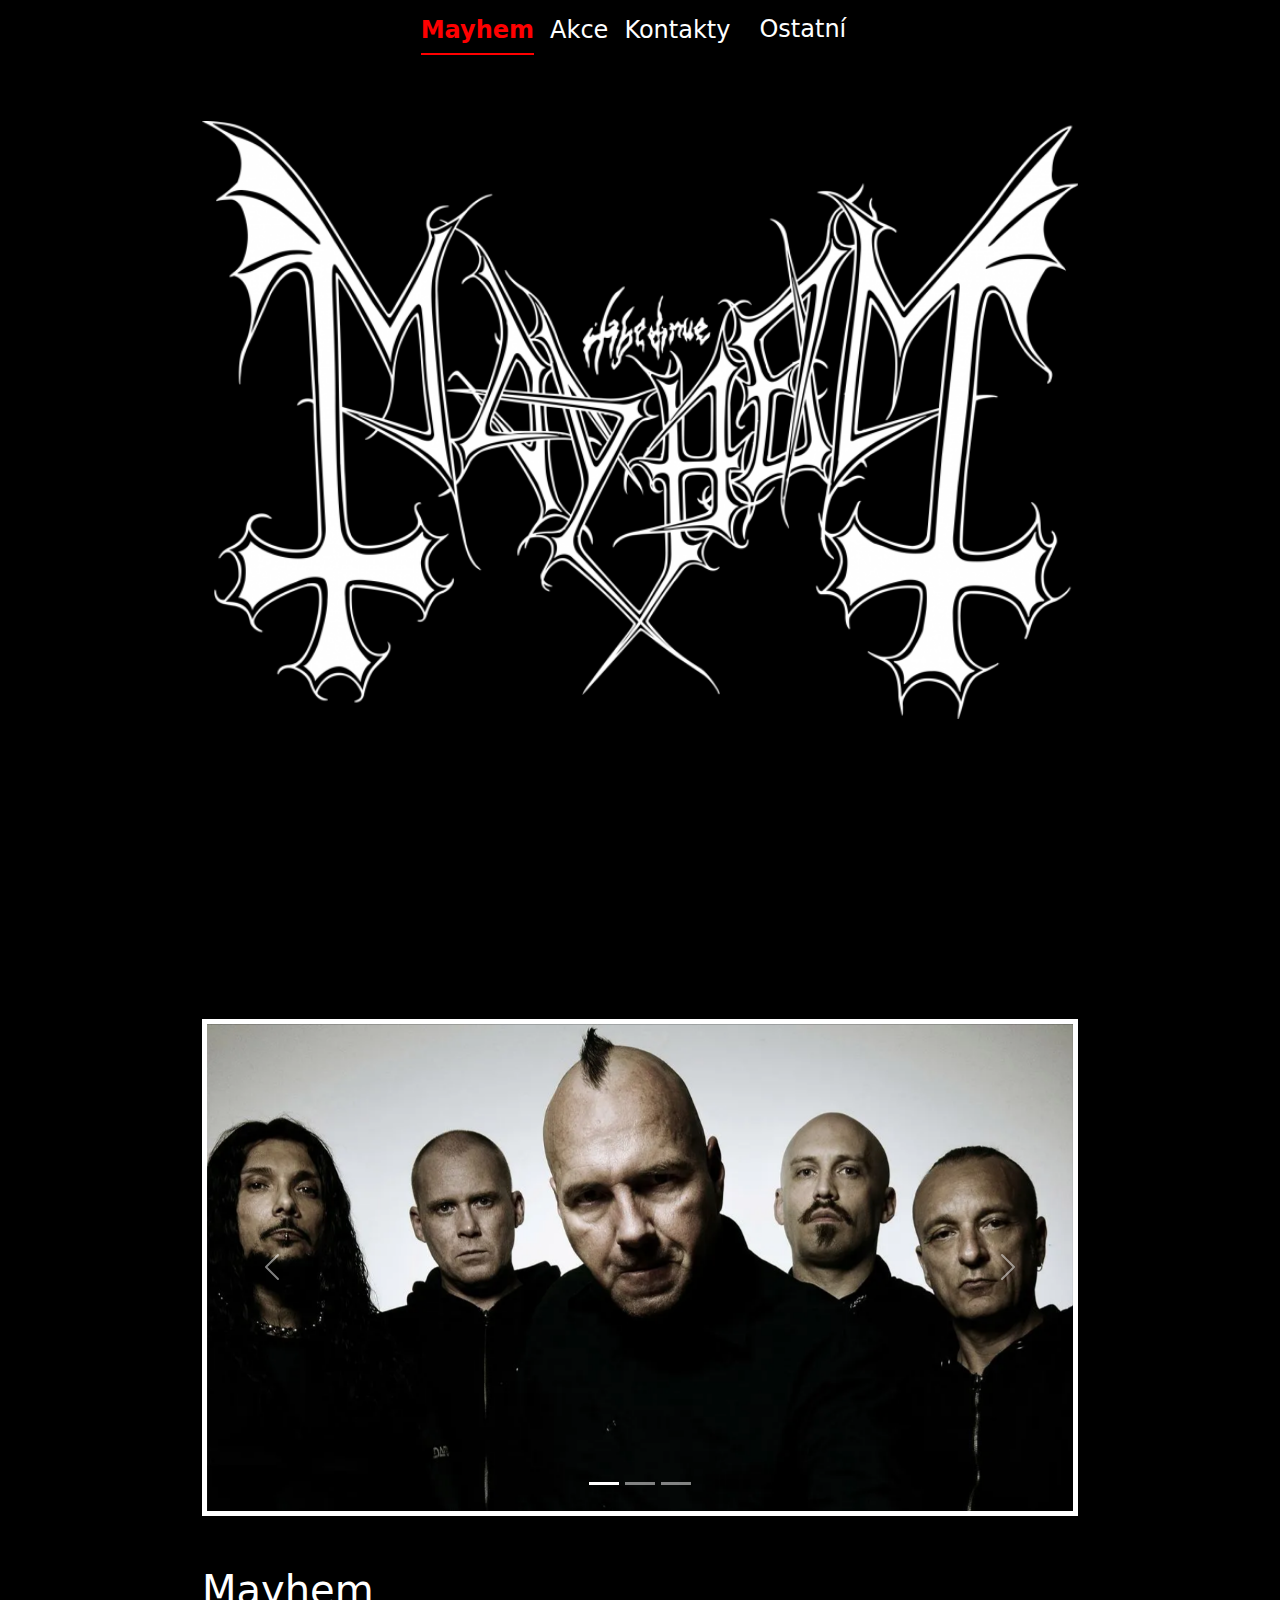
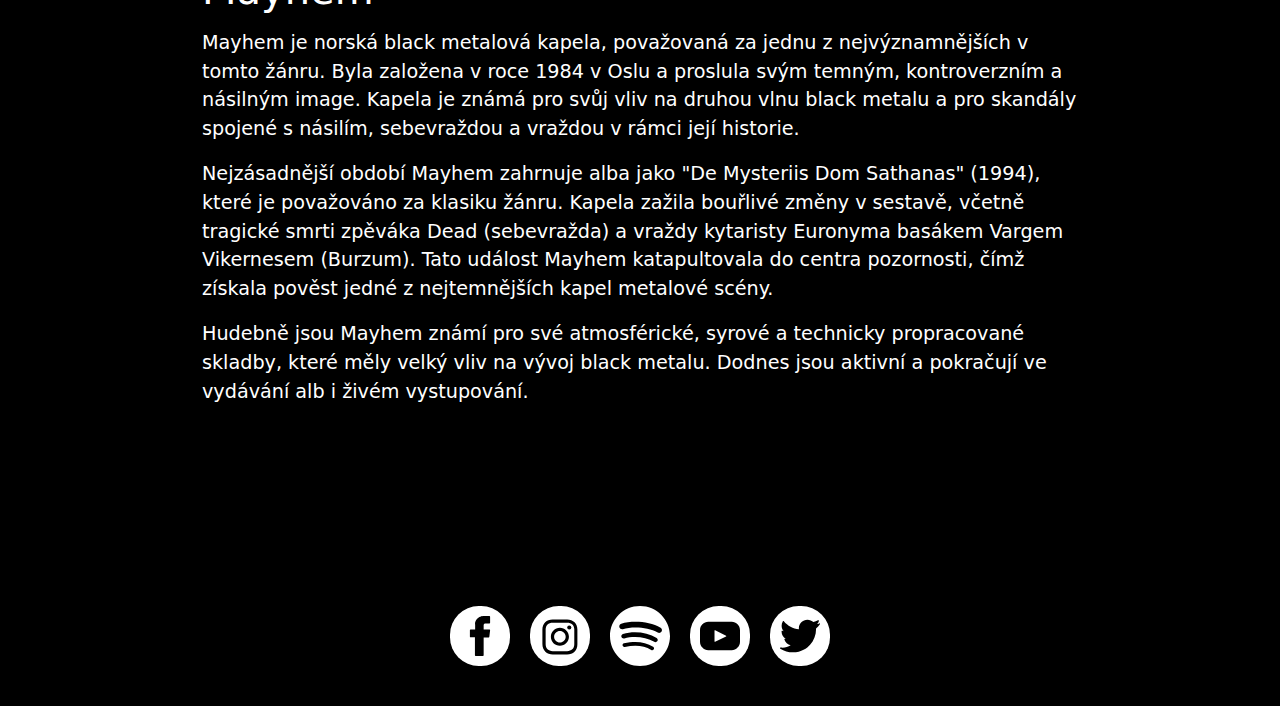
<file: index.html>
<!doctype html>
<html lang="cs">
  <head>
    <meta charset="utf-8">
    <meta name="viewport" content="width=device-width, initial-scale=1">
    <link href="https://cdn.jsdelivr.net/npm/bootstrap@5.3.3/dist/css/bootstrap.min.css" rel="stylesheet" integrity="sha384-QWTKZyjpPEjISv5WaRU9OFeRpok6YctnYmDr5pNlyT2bRjXh0JMhjY6hW+ALEwIH" crossorigin="anonymous">
    <link rel="stylesheet" type="text/css" href="styly.css">
  </head>
  <body class="bg-black">
    <script src="https://cdn.jsdelivr.net/npm/bootstrap@5.3.3/dist/js/bootstrap.bundle.min.js" integrity="sha384-YvpcrYf0tY3lHB60NNkmXc5s9fDVZLESaAA55NDzOxhy9GkcIdslK1eN7N6jIeHz" crossorigin="anonymous"></script>
  <nav class="navbar navbar-expand-lg sticky-top">
  <div class="container">
      <button class="navbar-toggler" type="button" data-bs-toggle="collapse" data-bs-target="#navbarNav" aria-controls="navbarNav" aria-expanded="false" aria-label="Toggle navigation">
        <span class="navbar-toggler-icon"></span>
      </button>
    <div class="collapse navbar-collapse justify-content-center" id="navbarNav">
    <ul class="nav nav-underline bg-black">
        <li class="nav-item">
          <h4><a class="nav-link active text-cs" aria-current="page" href="">Mayhem</a></h4>
        </li>
        <li class="nav-item">
          <h4><a class="nav-link text-cs" href="html/akce.html">Akce</a></h4>
        </li>
        <li class="nav-item">
          <h4><a class="nav-link text-cs" href="html/kontakty.html">Kontakty</a></h4>
        </li>
        <div class="dropdown">
          <a class="btn dropdown-toggle text-cs" href="#" role="button" data-bs-toggle="dropdown" aria-expanded="false">
            <h4 class="drop">Ostatní</h4>
          </a>
          <ul class="dropdown-menu">
            <li><a class="dropdown-item" href="html/diskografie.html">Diskografie</a></li>
            <li><a class="dropdown-item" href="html/biografie.html">Biografie</a></li>
            <li><a class="dropdown-item" href="html/galerie.html">Galerie</a></li>
          </ul>
        </div>
      </ul>
    </div>
  </div>
  </nav>
    <div class="d-flex justify-content-center">
      <img class="mayhem-img container" src="img/logo-mayhem.png" alt="">
    </div>
    <div class="members container">
      <div id="carouselExampleIndicators" class="carousel slide">
        <div class="carousel-indicators">
          <button type="button" data-bs-target="#carouselExampleIndicators" data-bs-slide-to="0" class="active" aria-current="true" aria-label="Slide 1"></button>
          <button type="button" data-bs-target="#carouselExampleIndicators" data-bs-slide-to="1" aria-label="Slide 2"></button>
          <button type="button" data-bs-target="#carouselExampleIndicators" data-bs-slide-to="2" aria-label="Slide 3"></button>
        </div>
        <div class="carousel-inner">
          <div class="carousel-item active">
            <img src="img/members1.webp" class="d-block w-100" alt="">
          </div>
          <div class="carousel-item">
            <img src="img/members2.png" class="d-block w-100" alt="">
          </div>
          <div class="carousel-item">
            <img src="img/members3.jpg" class="d-block w-100" alt="">
          </div>
        </div>
        <button class="carousel-control-prev" type="button" data-bs-target="#carouselExampleIndicators" data-bs-slide="prev">
          <span class="carousel-control-prev-icon" aria-hidden="true"></span>
          <span class="visually-hidden">Previous</span>
        </button>
        <button class="carousel-control-next" type="button" data-bs-target="#carouselExampleIndicators" data-bs-slide="next">
          <span class="carousel-control-next-icon" aria-hidden="true"></span>
          <span class="visually-hidden">Next</span>
        </button>
      </div>
      <div class="info">
        <h1>Mayhem</h1>
        <p>Mayhem je norská black metalová kapela, považovaná za jednu z nejvýznamnějších v tomto žánru. Byla založena v roce 1984 v Oslu a proslula svým temným, kontroverzním a násilným image. Kapela je známá pro svůj vliv na druhou vlnu black metalu a pro skandály spojené s násilím, sebevraždou a vraždou v rámci její historie.</p>
        <p>Nejzásadnější období Mayhem zahrnuje alba jako "De Mysteriis Dom Sathanas" (1994), které je považováno za klasiku žánru. Kapela zažila bouřlivé změny v sestavě, včetně tragické smrti zpěváka Dead (sebevražda) a vraždy kytaristy Euronyma basákem Vargem Vikernesem (Burzum). Tato událost Mayhem katapultovala do centra pozornosti, čímž získala pověst jedné z nejtemnějších kapel metalové scény.</p>
        <p>Hudebně jsou Mayhem známí pro své atmosférické, syrové a technicky propracované skladby, které měly velký vliv na vývoj black metalu. Dodnes jsou aktivní a pokračují ve vydávání alb i živém vystupování.</p>
      </div>
    </div>
    <footer class="w-100">
      <div class="d-flex justify-content-center">
        <button class="facebook" onclick="window.open('https://www.facebook.com/mayhemofficial','_blank')">
          <img src="img/facebook.svg" alt="">
        </button>
        <button class="instagram" onclick="window.open('https://www.instagram.com/thetruemayhem/','_blank')">
          <img src="img/instagram.svg" alt="">
        </button>
        <a href="https://open.spotify.com/artist/0dR10i73opHXuRuLbgxltM?si=CTbqN5X3T0yCFAO8qM2T3w&nd=1&dlsi=c84766bbb928489f" target="_blank">
          <img class="spotify" src="img/spotify.svg" alt="">
        </a>
        <button class="youtube" onclick="window.open('https://www.youtube.com/user/MayhemOfficialVideo','_blank')">
          <img src="img/youtube.svg" alt="">
        </button>
        <button class="twitter" onclick="window.open('https://x.com/mayhemnorway?lang=en','_blank')">
          <img src="img/twitter.svg" alt="">
        </button>
      </div>
    </footer>
  </body>
</html>
</file>
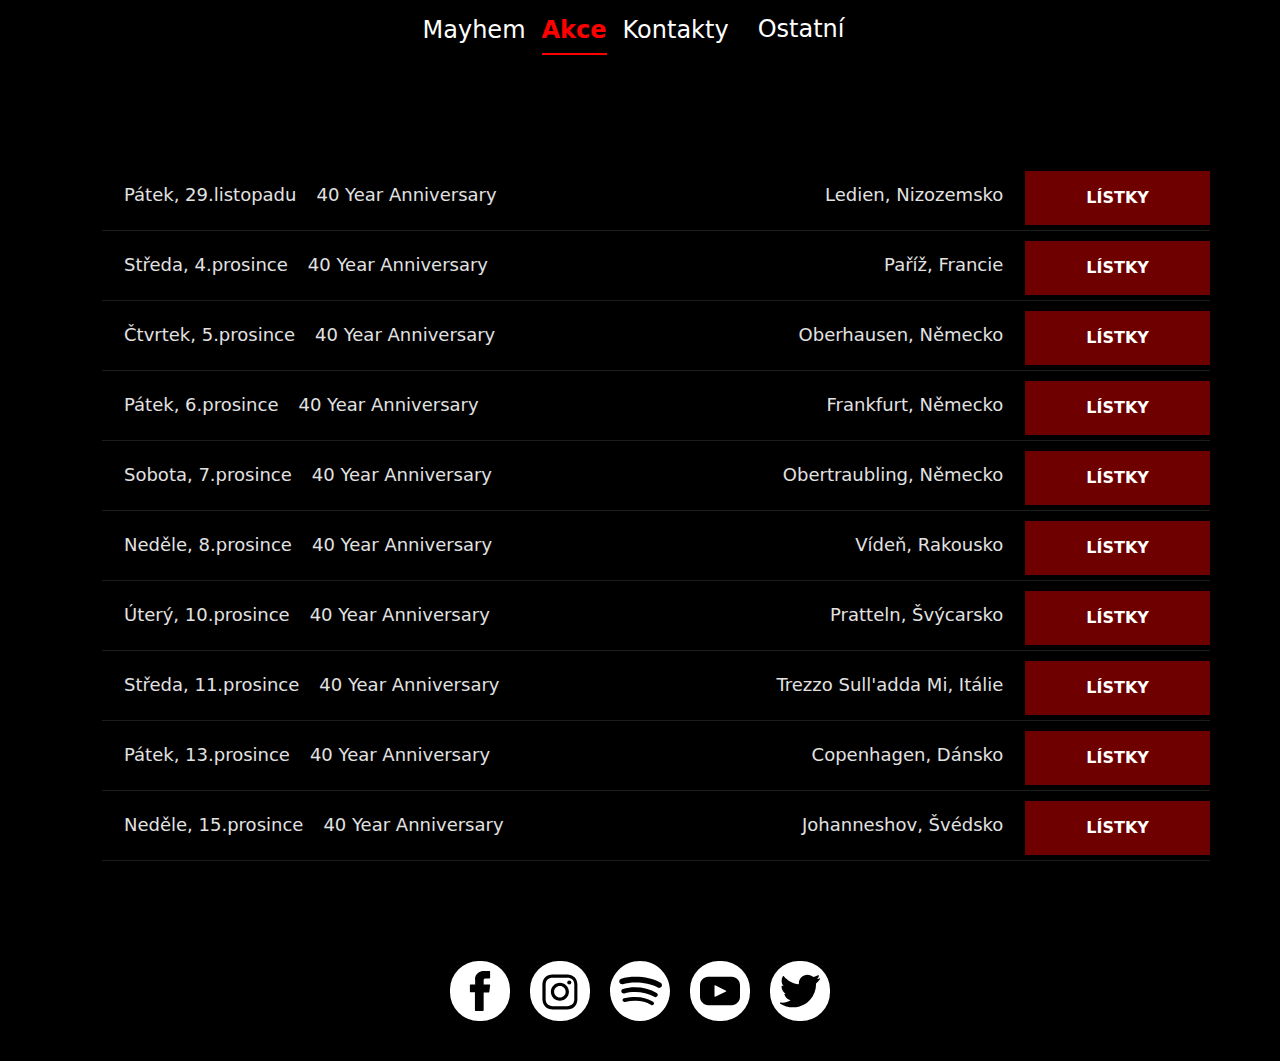
<file: html/akce.html>
<!doctype html>
<html lang="cs">
  <head>
    <meta charset="utf-8">
    <meta name="viewport" content="width=device-width, initial-scale=1">
    <link href="https://cdn.jsdelivr.net/npm/bootstrap@5.3.3/dist/css/bootstrap.min.css" rel="stylesheet" integrity="sha384-QWTKZyjpPEjISv5WaRU9OFeRpok6YctnYmDr5pNlyT2bRjXh0JMhjY6hW+ALEwIH" crossorigin="anonymous">
    <link rel="stylesheet" type="text/css" href="../styly.css">
  </head>
  <body class="bg-black">
    <script src="https://cdn.jsdelivr.net/npm/bootstrap@5.3.3/dist/js/bootstrap.bundle.min.js" integrity="sha384-YvpcrYf0tY3lHB60NNkmXc5s9fDVZLESaAA55NDzOxhy9GkcIdslK1eN7N6jIeHz" crossorigin="anonymous"></script>
    <nav class="navbar navbar-expand-lg sticky-top">
      <div class="container">
          <button class="navbar-toggler" type="button" data-bs-toggle="collapse" data-bs-target="#navbarNav" aria-controls="navbarNav" aria-expanded="false" aria-label="Toggle navigation">
            <span class="navbar-toggler-icon"></span>
          </button>
        <div class="collapse navbar-collapse justify-content-center" id="navbarNav">
        <ul class="nav nav-underline bg-black">
            <li class="nav-item">
              <h4><a class="nav-link text-cs"href="../index.html">Mayhem</a></h4>
            </li>
            <li class="nav-item">
              <h4><a class="nav-link active text-cs" href="">Akce</a></h4>
            </li>
            <li class="nav-item">
              <h4><a class="nav-link text-cs" href="kontakty.html">Kontakty</a></h4>
            </li>
            <div class="dropdown">
              <a class="btn dropdown-toggle text-cs" href="#" role="button" data-bs-toggle="dropdown" aria-expanded="false">
                <h4 class="drop">Ostatní</h4>
              </a>
              <ul class="dropdown-menu">
                <li><a class="dropdown-item" href="diskografie.html">Diskografie</a></li>
                <li><a class="dropdown-item" href="biografie.html">Biografie</a></li>
                <li><a class="dropdown-item" href="galerie.html">Galerie</a></li>
              </ul>
            </div>
          </ul>
        </div>
      </div>
    </nav>
    <div class="container odkazy">
      <div>
      <ul>
        <li class="row"><a class="col-10 d-flex" href="https://www.bandsintown.com/t/106028043?affil_code=js_www.thetruemayhem.com&app_id=js_www.thetruemayhem.com&came_from=242&utm_campaign=ticket&utm_medium=web&utm_source=widget">
          <div><p>Pátek, 29.listopadu</p><p>40 Year Anniversary</p></div>
          <div><p>Ledien, Nizozemsko</p></div>
        </a><button onclick="window.location.href = 'https://www.bandsintown.com/t/106028043?affil_code=js_www.thetruemayhem.com&app_id=js_www.thetruemayhem.com&came_from=242&utm_campaign=ticket&utm_medium=web&utm_source=widget';" class="col-2">LÍSTKY</button></li>
        <li class="row"><a class="col-10 d-flex" href="https://www.bandsintown.com/t/106007712?affil_code=js_www.thetruemayhem.com&app_id=js_www.thetruemayhem.com&came_from=242&utm_campaign=ticket&utm_medium=web&utm_source=widget">
          <div><p>Středa, 4.prosince</p><p>40 Year Anniversary</p></div>
          <div><p>Paříž, Francie</p></div>
        </a><button class="col-2">LÍSTKY</button></li>
        <li class="row"><a class="col-10 d-flex" href="https://www.bandsintown.com/t/105946144?affil_code=js_www.thetruemayhem.com&app_id=js_www.thetruemayhem.com&came_from=242&utm_campaign=ticket&utm_medium=web&utm_source=widget">
          <div><p>Čtvrtek, 5.prosince</p><p>40 Year Anniversary</p></div>
          <div><p>Oberhausen, Německo</p></div>
        </a><button class="col-2">LÍSTKY</button></li>
        <li class="row"><a class="col-10 d-flex" href="https://www.bandsintown.com/t/105946145?affil_code=js_www.thetruemayhem.com&app_id=js_www.thetruemayhem.com&came_from=242&utm_campaign=ticket&utm_medium=web&utm_source=widget">
          <div><p>Pátek, 6.prosince</p><p>40 Year Anniversary</p></div>
          <div><p>Frankfurt, Německo</p></div>
        </a><button class="col-2">LÍSTKY</button></li>  
        <li class="row"><a class="col-10 d-flex" href="https://www.bandsintown.com/t/105946148?affil_code=js_www.thetruemayhem.com&app_id=js_www.thetruemayhem.com&came_from=242&utm_campaign=ticket&utm_medium=web&utm_source=widget">
          <div><p>Sobota, 7.prosince</p><p>40 Year Anniversary</p></div>
          <div><p>Obertraubling, Německo</p></div>
        </a><button class="col-2">LÍSTKY</button></li>
        <li class="row"><a class="col-10 d-flex" href="https://www.bandsintown.com/t/105984404?affil_code=js_www.thetruemayhem.com&app_id=js_www.thetruemayhem.com&came_from=242&utm_campaign=ticket&utm_medium=web&utm_source=widget">
          <div><p>Neděle, 8.prosince</p><p>40 Year Anniversary</p></div>
          <div><p>Vídeň, Rakousko</p></div>
        </a><button class="col-2">LÍSTKY</button></li>
        <li class="row"><a class="col-10 d-flex" href="https://www.bandsintown.com/t/105984499?affil_code=js_www.thetruemayhem.com&app_id=js_www.thetruemayhem.com&came_from=242&utm_campaign=ticket&utm_medium=web&utm_source=widget">
          <div><p>Úterý, 10.prosince</p><p>40 Year Anniversary</p></div>
          <div><p>Pratteln, Švýcarsko</p></div>
        </a><button class="col-2">LÍSTKY</button></li>
        <li class="row"><a class="col-10 d-flex" href="https://www.bandsintown.com/t/105954950?affil_code=js_www.thetruemayhem.com&app_id=js_www.thetruemayhem.com&came_from=242&utm_campaign=ticket&utm_medium=web&utm_source=widget">
          <div><p>Středa, 11.prosince</p><p>40 Year Anniversary</p></div>
          <div><p>Trezzo Sull'adda Mi, Itálie</p></div>
        </a><button class="col-2">LÍSTKY</button></li>
        <li class="row"><a class="col-10 d-flex" href="https://www.bandsintown.com/t/106022920?affil_code=js_www.thetruemayhem.com&app_id=js_www.thetruemayhem.com&came_from=242&utm_campaign=ticket&utm_medium=web&utm_source=widget">
          <div><p>Pátek, 13.prosince</p><p>40 Year Anniversary</p></div>
          <div><p>Copenhagen, Dánsko</p></div>
        </a><button class="col-2">LÍSTKY</button></li>
        <li class="row"><a class="col-10 d-flex" href="https://www.bandsintown.com/t/106082198?affil_code=js_www.thetruemayhem.com&app_id=js_www.thetruemayhem.com&came_from=242&utm_campaign=ticket&utm_medium=web&utm_source=widget">
          <div><p>Neděle, 15.prosince</p><p>40 Year Anniversary</p></div>
          <div><p>Johanneshov, Švédsko</p></div>
        </a><button class="col-2">LÍSTKY</button></li>
      </ul>
      </div>
    </div>
    <footer class="w-100" style="margin-top: 100px;">
      <div class="d-flex justify-content-center">
        <button class="facebook" onclick="window.open('https://www.facebook.com/mayhemofficial','_blank')">
          <img src="../img/facebook.svg" alt="">
        </button>
        <button class="instagram" onclick="window.open('https://www.instagram.com/thetruemayhem/','_blank')">
          <img src="../img/instagram.svg" alt="">
        </button>
        <a href="https://open.spotify.com/artist/0dR10i73opHXuRuLbgxltM?si=CTbqN5X3T0yCFAO8qM2T3w&nd=1&dlsi=c84766bbb928489f" target="_blank">
          <img class="spotify" src="../img/spotify.svg" alt="">
        </a>
        <button class="youtube" onclick="window.open('https://www.youtube.com/user/MayhemOfficialVideo','_blank')">
          <img src="../img/youtube.svg" alt="">
        </button>
        <button class="twitter" onclick="window.open('https://x.com/mayhemnorway?lang=en','_blank')">
          <img src="../img/twitter.svg" alt="">
        </button>
      </div>
    </footer>
  </body>
</html>
</file>
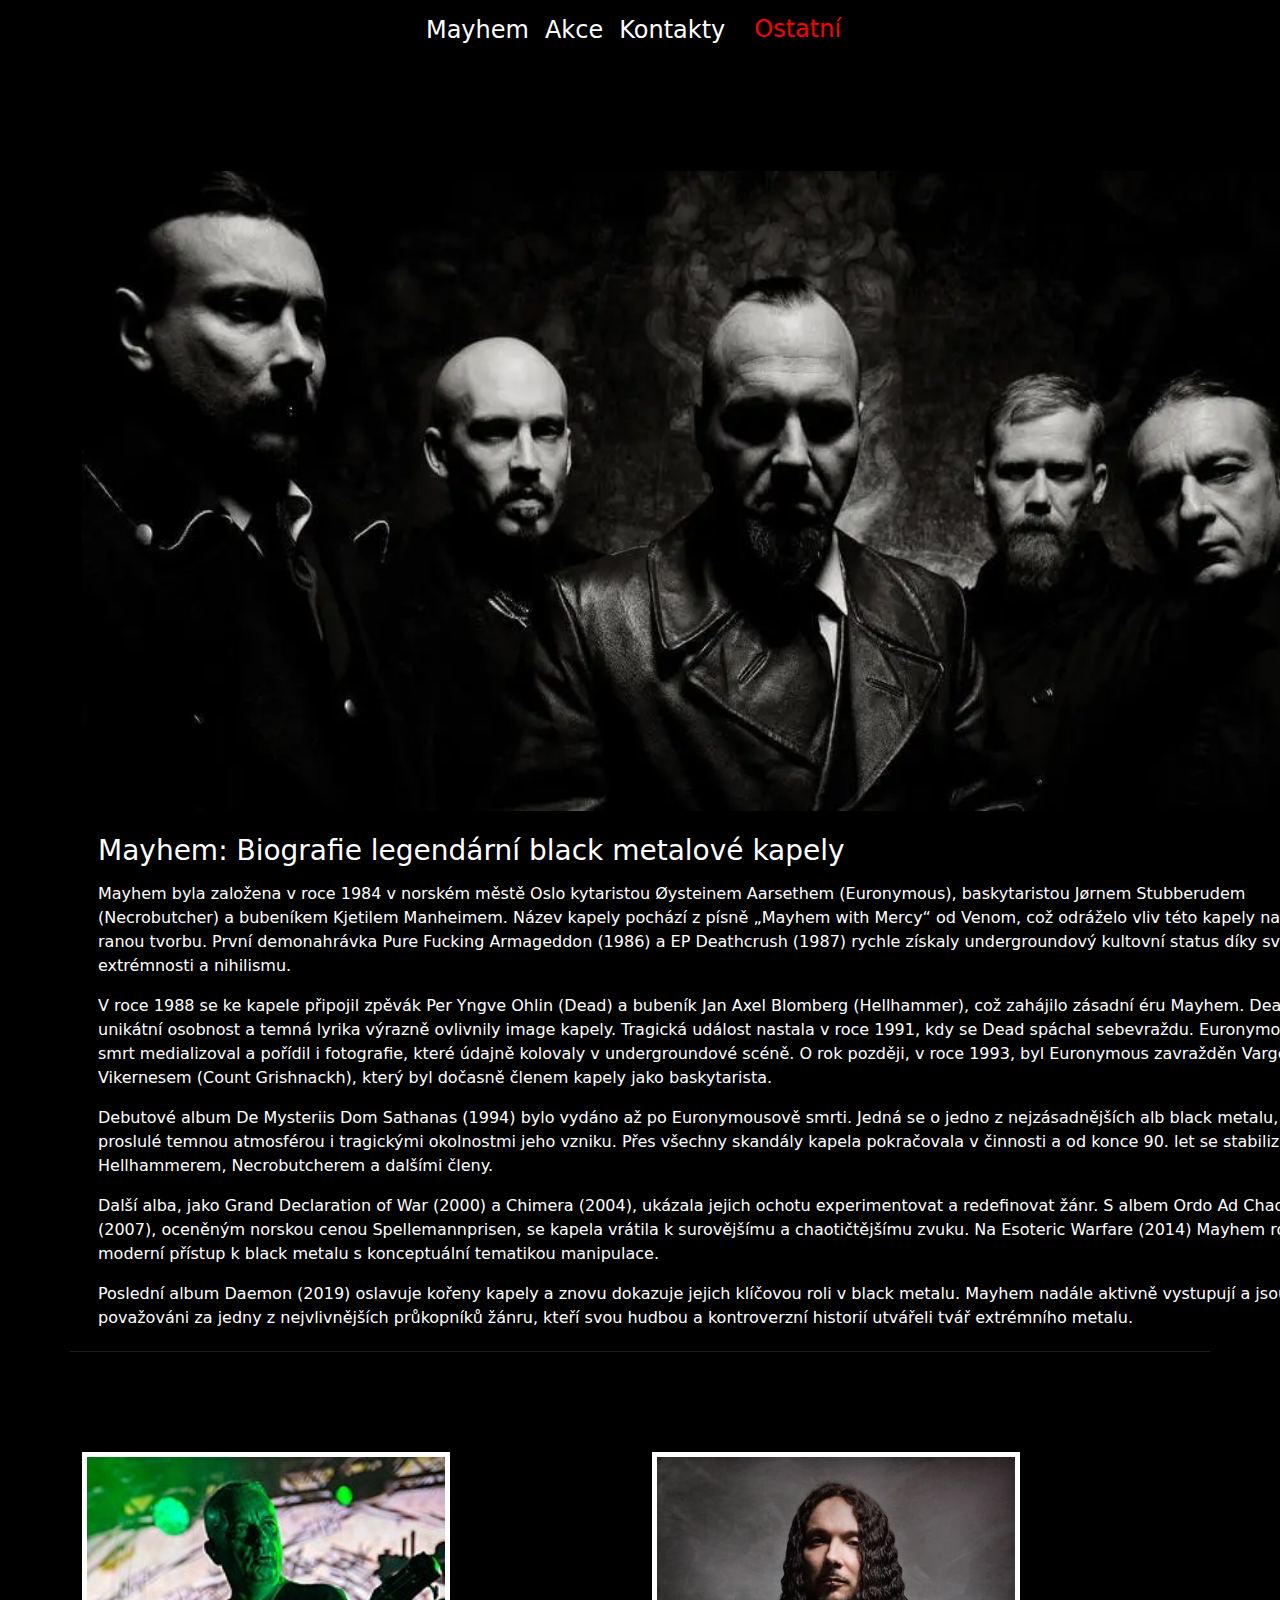
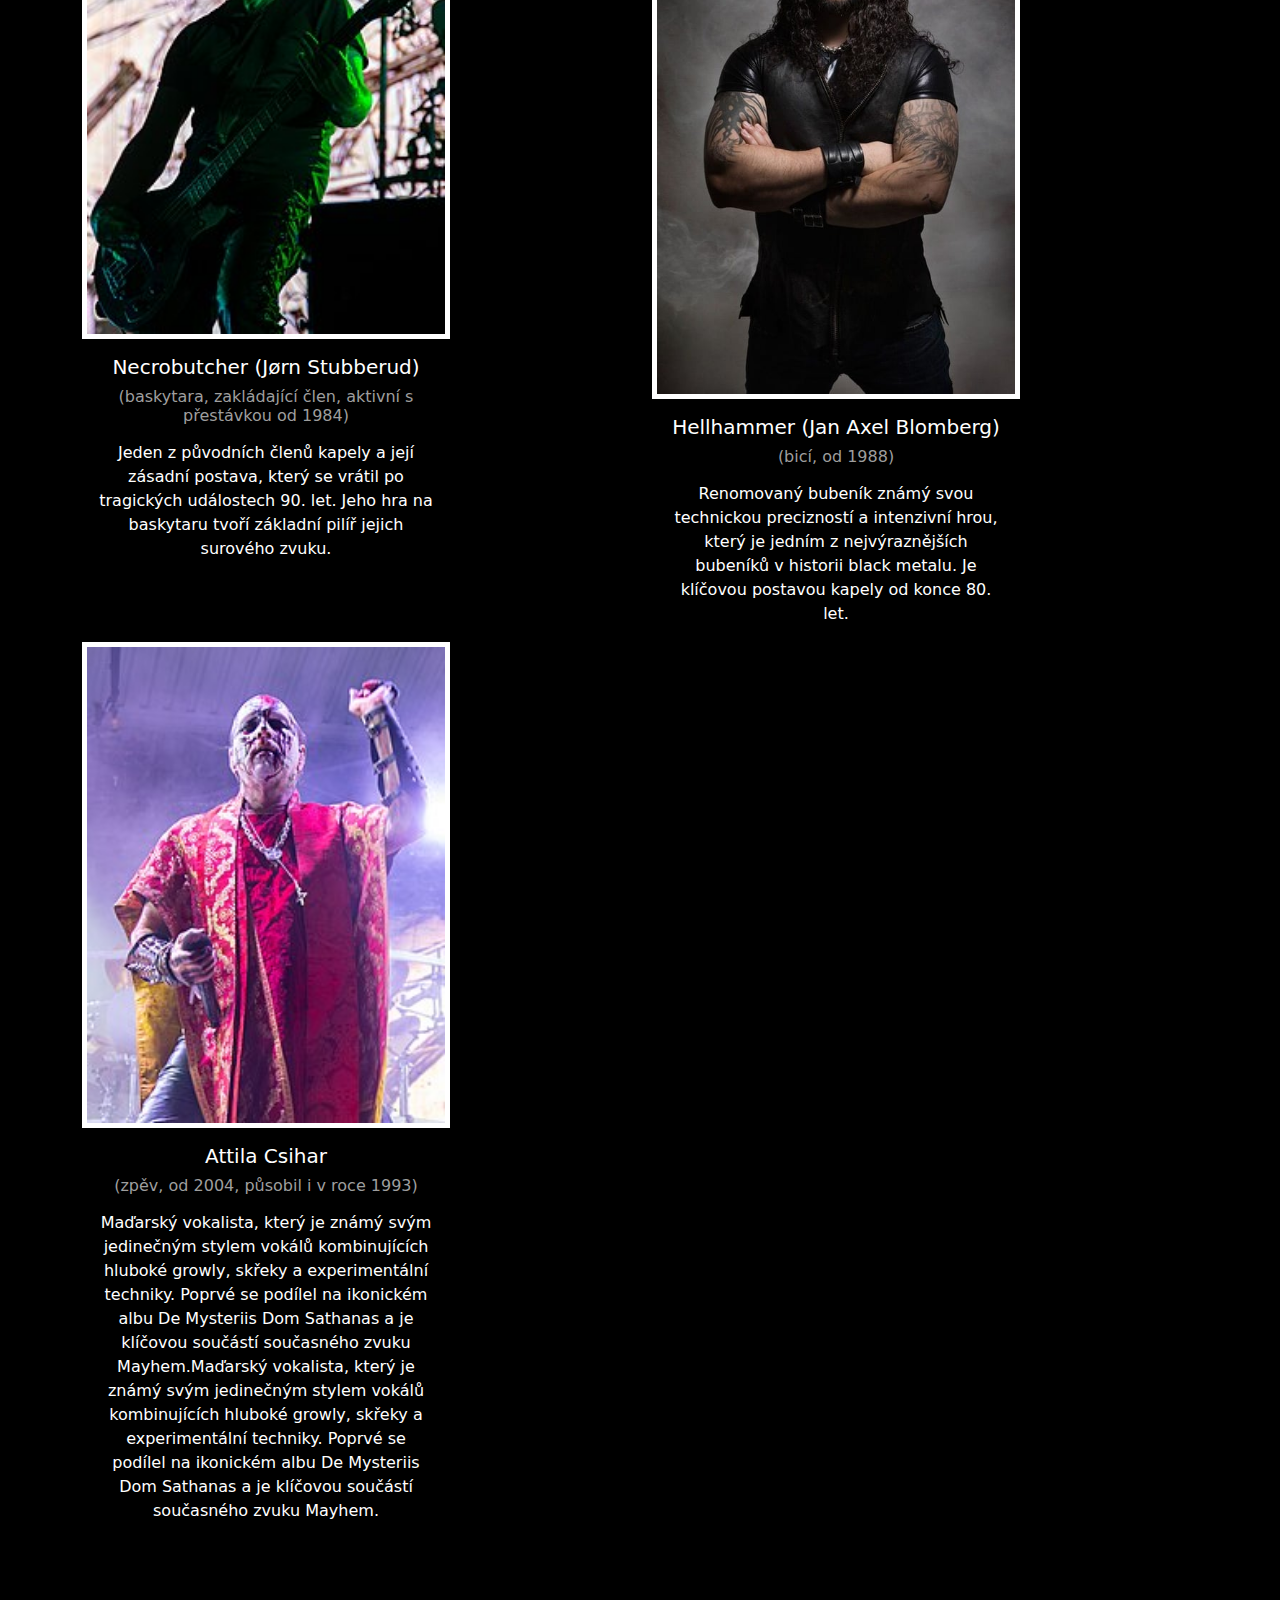
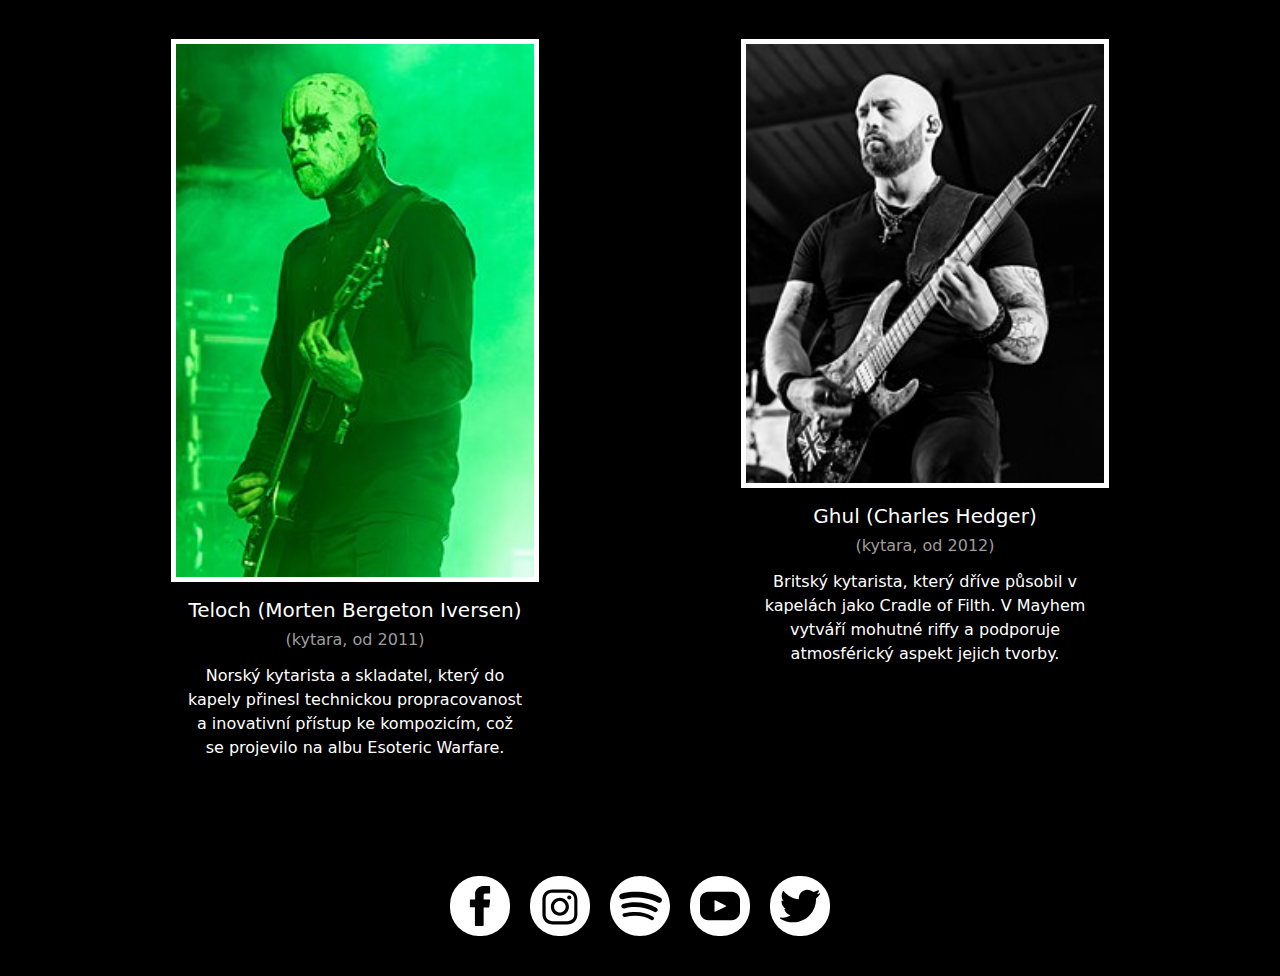
<file: html/biografie.html>
<!doctype html>
<html lang="cs">
  <head>
    <meta charset="utf-8">
    <meta name="viewport" content="width=device-width, initial-scale=1">
    <link href="https://cdn.jsdelivr.net/npm/bootstrap@5.3.3/dist/css/bootstrap.min.css" rel="stylesheet" integrity="sha384-QWTKZyjpPEjISv5WaRU9OFeRpok6YctnYmDr5pNlyT2bRjXh0JMhjY6hW+ALEwIH" crossorigin="anonymous">
    <link rel="stylesheet" type="text/css" href="../styly.css">
  </head>
  <body class="bg-black">
    <script src="https://cdn.jsdelivr.net/npm/bootstrap@5.3.3/dist/js/bootstrap.bundle.min.js" integrity="sha384-YvpcrYf0tY3lHB60NNkmXc5s9fDVZLESaAA55NDzOxhy9GkcIdslK1eN7N6jIeHz" crossorigin="anonymous"></script>
    <nav class="navbar navbar-expand-lg sticky-top">
      <div class="container">
          <button class="navbar-toggler" type="button" data-bs-toggle="collapse" data-bs-target="#navbarNav" aria-controls="navbarNav" aria-expanded="false" aria-label="Toggle navigation">
            <span class="navbar-toggler-icon"></span>
          </button>
        <div class="collapse navbar-collapse justify-content-center" id="navbarNav">
        <ul class="nav nav-underline bg-black">
            <li class="nav-item">
              <h4><a class="nav-link text-cs"href="../index.html">Mayhem</a></h4>
            </li>
            <li class="nav-item">
              <h4><a class="nav-link text-cs" href="akce.html">Akce</a></h4>
            </li>
            <li class="nav-item">
              <h4><a class="nav-link text-cs" href="kontakty.html">Kontakty</a></h4>
            </li>
            <div class="dropdown">
              <a class="btn dropdown-toggle text-cs" href="#" role="button" data-bs-toggle="dropdown" aria-expanded="false">
                <h4 class="drop acc
                ">Ostatní</h4>
              </a>
              <ul class="dropdown-menu">
                <li><a class="dropdown-item" href="diskografie.html">Diskografie</a></li>
                <li><a class="dropdown-item active" href="">Biografie</a></li>
                <li><a class="dropdown-item" href="galerie.html">Galerie</a></li>
              </ul>
            </div>
          </ul>
        </div>
      </div>
    </nav>
    <div class="container biografie">
        <div class="row">
            <div class="col">
                <div class="card bio" style="width: 80rem;">
                    <img src="../img/bio.jpeg" class="fotecka" alt="">
                    <div class="card-body">
                      <h3 class="card-title">Mayhem: Biografie legendární black metalové kapely</h3>
                      <p class="card-text">Mayhem byla založena v roce 1984 v norském městě Oslo kytaristou Øysteinem Aarsethem (Euronymous), baskytaristou Jørnem Stubberudem (Necrobutcher) a bubeníkem Kjetilem Manheimem. Název kapely pochází z písně „Mayhem with Mercy“ od Venom, což odráželo vliv této kapely na jejich ranou tvorbu. První demonahrávka Pure Fucking Armageddon (1986) a EP Deathcrush (1987) rychle získaly undergroundový kultovní status díky své extrémnosti a nihilismu.</p>
                      <p class="card-text">V roce 1988 se ke kapele připojil zpěvák Per Yngve Ohlin (Dead) a bubeník Jan Axel Blomberg (Hellhammer), což zahájilo zásadní éru Mayhem. Deadova unikátní osobnost a temná lyrika výrazně ovlivnily image kapely. Tragická událost nastala v roce 1991, kdy se Dead spáchal sebevraždu. Euronymous jeho smrt medializoval a pořídil i fotografie, které údajně kolovaly v undergroundové scéně. O rok později, v roce 1993, byl Euronymous zavražděn Vargem Vikernesem (Count Grishnackh), který byl dočasně členem kapely jako baskytarista.</p>
                      <p class="card-text">Debutové album De Mysteriis Dom Sathanas (1994) bylo vydáno až po Euronymousově smrti. Jedná se o jedno z nejzásadnějších alb black metalu, proslulé temnou atmosférou i tragickými okolnostmi jeho vzniku. Přes všechny skandály kapela pokračovala v činnosti a od konce 90. let se stabilizovala s Hellhammerem, Necrobutcherem a dalšími členy.</p>
                      <p class="card-text">Další alba, jako Grand Declaration of War (2000) a Chimera (2004), ukázala jejich ochotu experimentovat a redefinovat žánr. S albem Ordo Ad Chao (2007), oceněným norskou cenou Spellemannprisen, se kapela vrátila k surovějšímu a chaotičtějšímu zvuku. Na Esoteric Warfare (2014) Mayhem rozvinuli moderní přístup k black metalu s konceptuální tematikou manipulace.</p>
                      <p class="card-text">Poslední album Daemon (2019) oslavuje kořeny kapely a znovu dokazuje jejich klíčovou roli v black metalu. Mayhem nadále aktivně vystupují a jsou považováni za jedny z nejvlivnějších průkopníků žánru, kteří svou hudbou a kontroverzní historií utvářeli tvář extrémního metalu.</p>
                    </div>
                  </div>
            </div>
        </div>
    </div>
    <div class="container cleni">
        <div class="row">
            <div class="col">
                <div class="card" style="width: 23rem;">
                    <img src="../img/necro.jpg" class="card-img-top" alt="">
                    <div class="card-body">
                      <h5 class="card-title">Necrobutcher (Jørn Stubberud)</h5>
                      <h6>(baskytara, zakládající člen, aktivní s přestávkou od 1984)</h6>
                      <p class="card-text">Jeden z původních členů kapely a její zásadní postava, který se vrátil po tragických událostech 90. let. Jeho hra na baskytaru tvoří základní pilíř jejich surového zvuku.</p>
                    </div>
                  </div>
            </div>
            <div class="col">
                <div class="card" style="width: 23rem;">
                    <img src="../img/hell.jpg" class="card-img-top" alt="">
                    <div class="card-body">
                      <h5 class="card-title">Hellhammer (Jan Axel Blomberg)</h5>
                      <h6>(bicí, od 1988)</h6>
                      <p class="card-text">Renomovaný bubeník známý svou technickou precizností a intenzivní hrou, který je jedním z nejvýraznějších bubeníků v historii black metalu. Je klíčovou postavou kapely od konce 80. let.</p>
                    </div>
                  </div>
            </div>
            <div class="col">
                <div class="card" style="width: 23rem;">
                    <img src="../img/attila.jpg" class="card-img-top" alt="">
                    <div class="card-body">
                      <h5 class="card-title">Attila Csihar</h5>
                      <h6>(zpěv, od 2004, působil i v roce 1993)</h6>
                      <p class="card-text">Maďarský vokalista, který je známý svým jedinečným stylem vokálů kombinujících hluboké growly, skřeky a experimentální techniky. Poprvé se podílel na ikonickém albu De Mysteriis Dom Sathanas a je klíčovou součástí současného zvuku Mayhem.Maďarský vokalista, který je známý svým jedinečným stylem vokálů kombinujících hluboké growly, skřeky a experimentální techniky. Poprvé se podílel na ikonickém albu De Mysteriis Dom Sathanas a je klíčovou součástí současného zvuku Mayhem.</p>
                    </div>
                  </div>
            </div>
        </div>
        <div class="row">
            <div class="col d-flex justify-content-center">
                <div class="card" style="width: 23rem;">
                    <img src="../img/teloch.jpg" class="card-img-top" alt="">
                    <div class="card-body">
                      <h5 class="card-title">Teloch (Morten Bergeton Iversen)</h5>
                      <h6>(kytara, od 2011)</h6>
                      <p class="card-text">Norský kytarista a skladatel, který do kapely přinesl technickou propracovanost a inovativní přístup ke kompozicím, což se projevilo na albu Esoteric Warfare.</p>
                    </div>
                  </div>
            </div>
            <div class="col d-flex justify-content-center">
                <div class="card" style="width: 23rem;">
                    <img src="../img/ghul.jpg" class="card-img-top" alt="">
                    <div class="card-body">
                      <h5 class="card-title">Ghul (Charles Hedger)</h5>
                      <h6>(kytara, od 2012)</h6>
                      <p class="card-text"> Britský kytarista, který dříve působil v kapelách jako Cradle of Filth. V Mayhem vytváří mohutné riffy a podporuje atmosférický aspekt jejich tvorby.</p>
                    </div>
                  </div>
            </div>
        </div>
    </div>
    <footer class="w-100" style="margin-top: 100px;">
        <div class="d-flex justify-content-center">
          <button class="facebook" onclick="window.open('https://www.facebook.com/mayhemofficial','_blank')">
            <img src="../img/facebook.svg" alt="">
          </button>
          <button class="instagram" onclick="window.open('https://www.instagram.com/thetruemayhem/','_blank')">
            <img src="../img/instagram.svg" alt="">
          </button>
          <a href="https://open.spotify.com/artist/0dR10i73opHXuRuLbgxltM?si=CTbqN5X3T0yCFAO8qM2T3w&nd=1&dlsi=c84766bbb928489f" target="_blank">
            <img class="spotify" src="../img/spotify.svg" alt="">
          </a>
          <button class="youtube" onclick="window.open('https://www.youtube.com/user/MayhemOfficialVideo','_blank')">
            <img src="../img/youtube.svg" alt="">
          </button>
          <button class="twitter" onclick="window.open('https://x.com/mayhemnorway?lang=en','_blank')">
            <img src="../img/twitter.svg" alt="">
          </button>
        </div>
    </footer>
  </body>
</html>
</file>
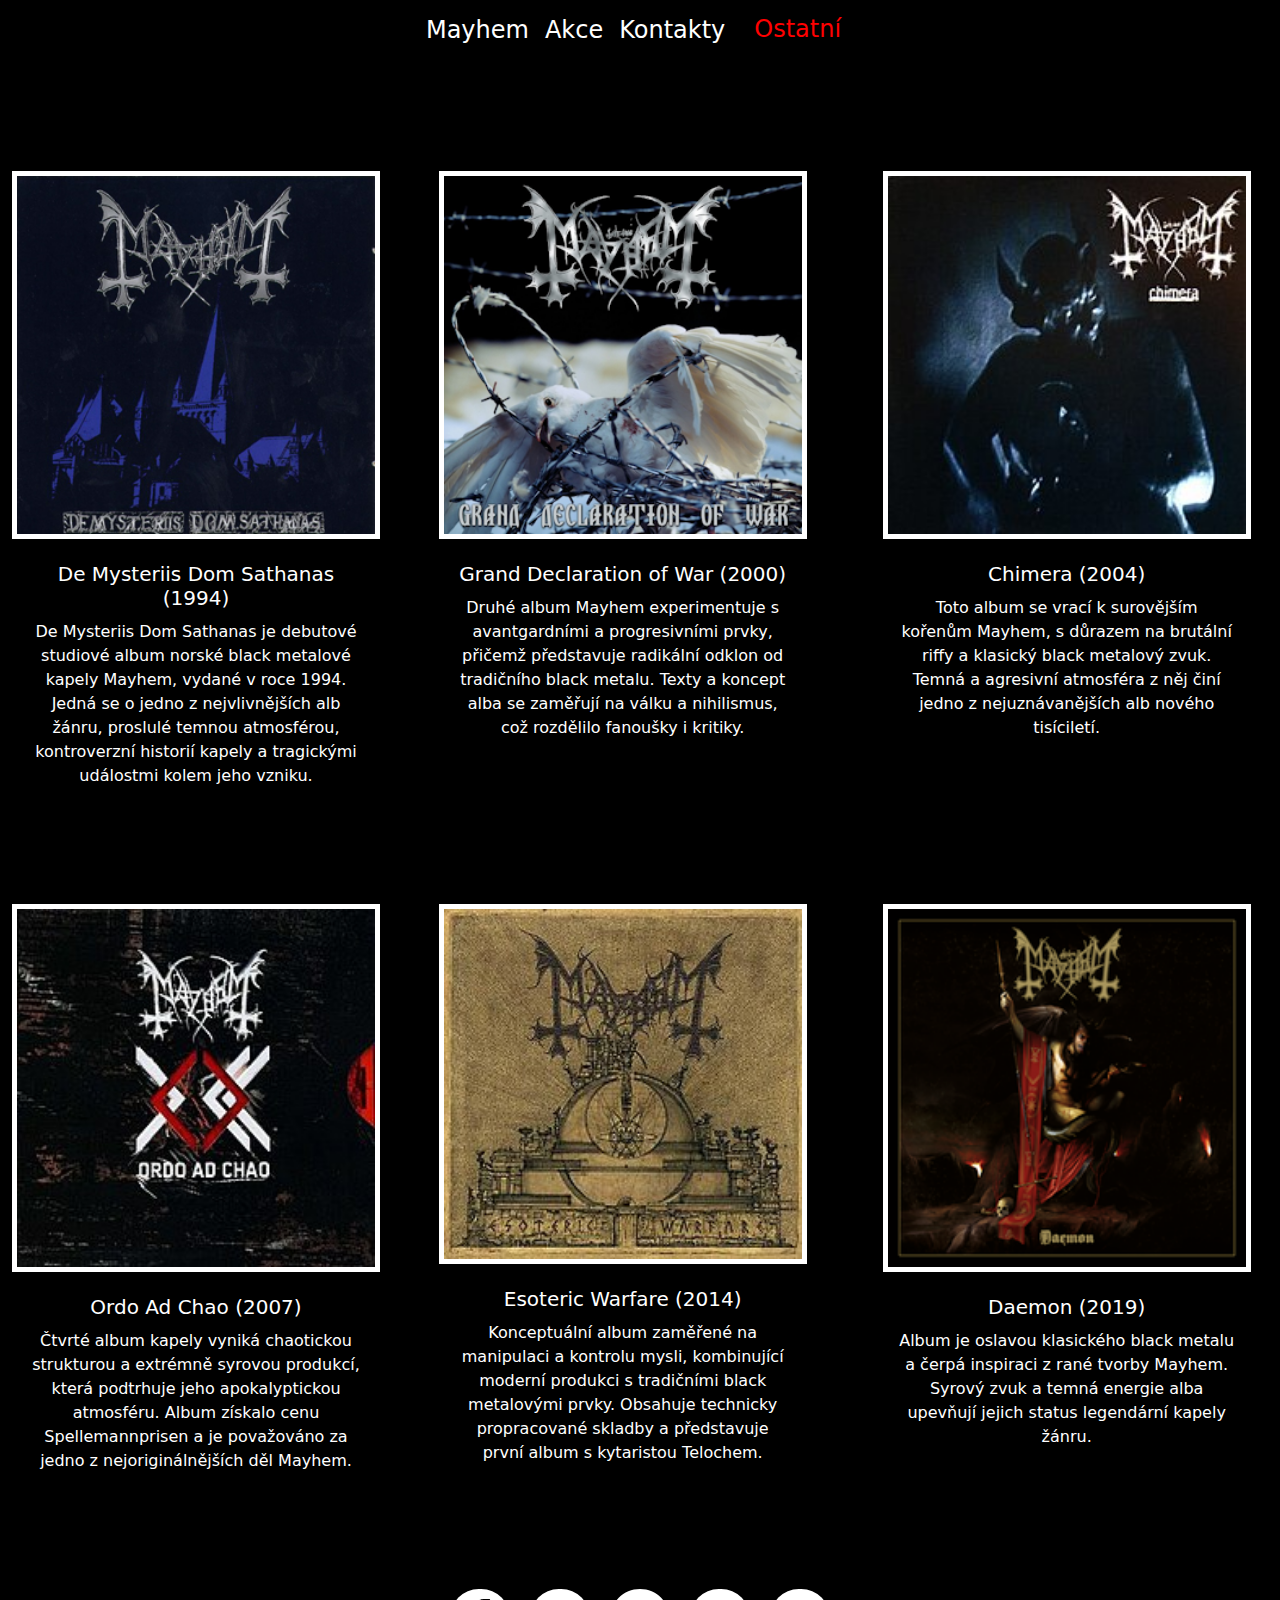
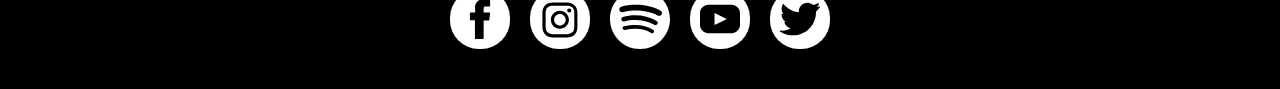
<file: html/diskografie.html>
<!doctype html>
<html lang="cs">
  <head>
    <meta charset="utf-8">
    <meta name="viewport" content="width=device-width, initial-scale=1">
    <link href="https://cdn.jsdelivr.net/npm/bootstrap@5.3.3/dist/css/bootstrap.min.css" rel="stylesheet" integrity="sha384-QWTKZyjpPEjISv5WaRU9OFeRpok6YctnYmDr5pNlyT2bRjXh0JMhjY6hW+ALEwIH" crossorigin="anonymous">
    <link rel="stylesheet" type="text/css" href="../styly.css">
  </head>
  <body class="bg-black">
    <script src="https://cdn.jsdelivr.net/npm/bootstrap@5.3.3/dist/js/bootstrap.bundle.min.js" integrity="sha384-YvpcrYf0tY3lHB60NNkmXc5s9fDVZLESaAA55NDzOxhy9GkcIdslK1eN7N6jIeHz" crossorigin="anonymous"></script>
    <nav class="navbar navbar-expand-lg sticky-top">
      <div class="container">
          <button class="navbar-toggler" type="button" data-bs-toggle="collapse" data-bs-target="#navbarNav" aria-controls="navbarNav" aria-expanded="false" aria-label="Toggle navigation">
            <span class="navbar-toggler-icon"></span>
          </button>
        <div class="collapse navbar-collapse justify-content-center" id="navbarNav">
        <ul class="nav nav-underline bg-black">
            <li class="nav-item">
              <h4><a class="nav-link text-cs"href="../index.html">Mayhem</a></h4>
            </li>
            <li class="nav-item">
              <h4><a class="nav-link text-cs" href="akce.html">Akce</a></h4>
            </li>
            <li class="nav-item">
              <h4><a class="nav-link text-cs" href="kontakty.html">Kontakty</a></h4>
            </li>
            <div class="dropdown">
              <a class="btn dropdown-toggle text-cs" href="#" role="button" data-bs-toggle="dropdown" aria-expanded="false">
                <h4 class="drop acc">Ostatní</h4>
              </a>
              <ul class="dropdown-menu">
                <li><a class="dropdown-item  active" href="">Diskografie</a></li>
                <li><a class="dropdown-item" href="biografie.html">Biografie</a></li>
                <li><a class="dropdown-item" href="galerie.html">Galerie</a></li>
              </ul>
            </div>
          </ul>
        </div>
      </div>
    </nav>
    <div class="container diskografie">
    <div class="row alba">
        <div class="col">
            <div class="card" style="width: 23rem;">
                <img src="../img/alb1.jpg" class="card-img-top" alt="">
                <div class="card-body">
                  <h5 class="card-title">De Mysteriis Dom Sathanas (1994)</h5>
                  <p class="card-text">De Mysteriis Dom Sathanas je debutové studiové album norské black metalové kapely Mayhem, vydané v roce 1994. Jedná se o jedno z nejvlivnějších alb žánru, proslulé temnou atmosférou, kontroverzní historií kapely a tragickými událostmi kolem jeho vzniku.</p>
                </div>
              </div>
        </div>
        <div class="col">
            <div class="card" style="width: 23rem;">
                <img src="../img/alb2.png" class="card-img-top" alt="">
                <div class="card-body">
                  <h5 class="card-title">Grand Declaration of War (2000)</h5>
                  <p class="card-text">Druhé album Mayhem experimentuje s avantgardními a progresivními prvky, přičemž představuje radikální odklon od tradičního black metalu. Texty a koncept alba se zaměřují na válku a nihilismus, což rozdělilo fanoušky i kritiky.</p>
                </div>
              </div>
        </div>
        <div class="col d-flex justify-content-center">
            <div class="card" style="width: 23rem;">
                <img src="../img/alb3.jpg" class="card-img-top" alt="">
                <div class="card-body">
                  <h5 class="card-title">Chimera (2004)</h5>
                  <p class="card-text">Toto album se vrací k surovějším kořenům Mayhem, s důrazem na brutální riffy a klasický black metalový zvuk. Temná a agresivní atmosféra z něj činí jedno z nejuznávanějších alb nového tisíciletí.</p>
                </div>
              </div>
        </div>
    </div>
    <div class="row alba">
        <div class="col">
            <div class="card" style="width: 23rem;">
                <img src="../img/alb4.jpg" class="card-img-top" alt="">
                <div class="card-body">
                  <h5 class="card-title">Ordo Ad Chao (2007)</h5>
                  <p class="card-text">Čtvrté album kapely vyniká chaotickou strukturou a extrémně syrovou produkcí, která podtrhuje jeho apokalyptickou atmosféru. Album získalo cenu Spellemannprisen a je považováno za jedno z nejoriginálnějších děl Mayhem.</p>
                </div>
              </div>
        </div>
        <div class="col">
            <div class="card" style="width: 23rem;">
                <img src="../img/alb5.jpg" class="card-img-top" alt="">
                <div class="card-body">
                  <h5 class="card-title">Esoteric Warfare (2014)</h5>
                  <p class="card-text">Konceptuální album zaměřené na manipulaci a kontrolu mysli, kombinující moderní produkci s tradičními black metalovými prvky. Obsahuje technicky propracované skladby a představuje první album s kytaristou Telochem.</p>
                </div>
              </div>
        </div>
        <div class="col d-flex justify-content-center">
            <div class="card" style="width: 23rem;">
                <img src="../img/alb6.png" class="card-img-top" alt="">
                <div class="card-body">
                  <h5 class="card-title">Daemon (2019)</h5>
                  <p class="card-text">Album je oslavou klasického black metalu a čerpá inspiraci z rané tvorby Mayhem. Syrový zvuk a temná energie alba upevňují jejich status legendární kapely žánru.</p>
                </div>
              </div>
        </div>
    </div>
    </div>
    <footer class="w-100" style="margin-top: 100px;">
        <div class="d-flex justify-content-center">
          <button class="facebook" onclick="window.open('https://www.facebook.com/mayhemofficial','_blank')">
            <img src="../img/facebook.svg" alt="">
          </button>
          <button class="instagram" onclick="window.open('https://www.instagram.com/thetruemayhem/','_blank')">
            <img src="../img/instagram.svg" alt="">
          </button>
          <a href="https://open.spotify.com/artist/0dR10i73opHXuRuLbgxltM?si=CTbqN5X3T0yCFAO8qM2T3w&nd=1&dlsi=c84766bbb928489f" target="_blank">
            <img class="spotify" src="../img/spotify.svg" alt="">
          </a>
          <button class="youtube" onclick="window.open('https://www.youtube.com/user/MayhemOfficialVideo','_blank')">
            <img src="../img/youtube.svg" alt="">
          </button>
          <button class="twitter" onclick="window.open('https://x.com/mayhemnorway?lang=en','_blank')">
            <img src="../img/twitter.svg" alt="">
          </button>
        </div>
      </footer>
  </body>
</html>
</file>
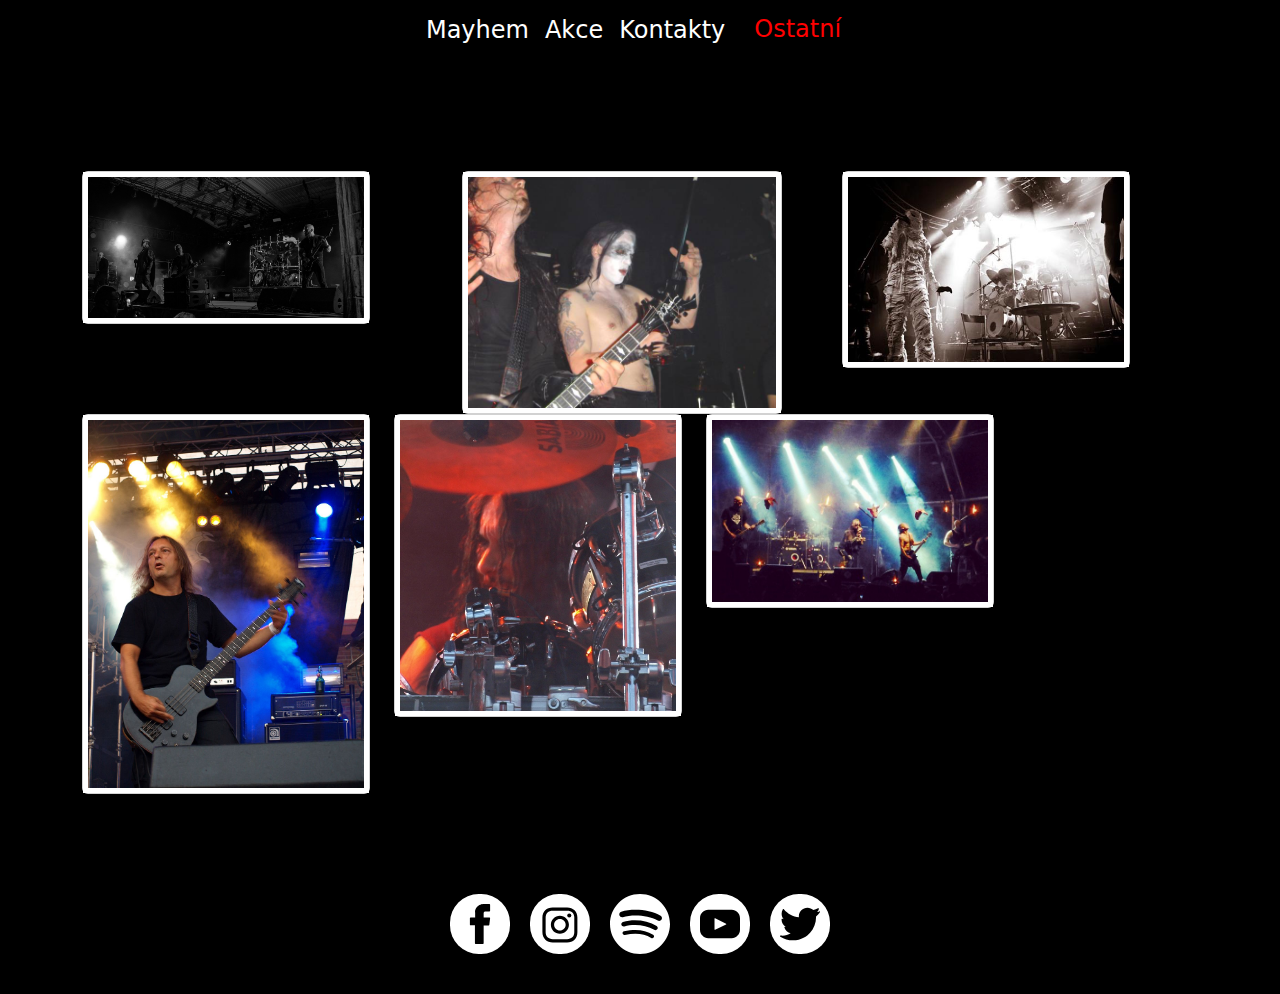
<file: html/galerie.html>
<!doctype html>
<html lang="cs">
  <head>
    <meta charset="utf-8">
    <meta name="viewport" content="width=device-width, initial-scale=1">
    <link href="https://cdn.jsdelivr.net/npm/bootstrap@5.3.3/dist/css/bootstrap.min.css" rel="stylesheet" integrity="sha384-QWTKZyjpPEjISv5WaRU9OFeRpok6YctnYmDr5pNlyT2bRjXh0JMhjY6hW+ALEwIH" crossorigin="anonymous">
    <link rel="stylesheet" type="text/css" href="../styly.css">
  </head>
  <body class="bg-black">
    <script src="https://cdn.jsdelivr.net/npm/bootstrap@5.3.3/dist/js/bootstrap.bundle.min.js" integrity="sha384-YvpcrYf0tY3lHB60NNkmXc5s9fDVZLESaAA55NDzOxhy9GkcIdslK1eN7N6jIeHz" crossorigin="anonymous"></script>
    <nav class="navbar navbar-expand-lg sticky-top">
      <div class="container">
          <button class="navbar-toggler" type="button" data-bs-toggle="collapse" data-bs-target="#navbarNav" aria-controls="navbarNav" aria-expanded="false" aria-label="Toggle navigation">
            <span class="navbar-toggler-icon"></span>
          </button>
        <div class="collapse navbar-collapse justify-content-center" id="navbarNav">
        <ul class="nav nav-underline bg-black">
            <li class="nav-item">
              <h4><a class="nav-link text-cs"href="../index.html">Mayhem</a></h4>
            </li>
            <li class="nav-item">
              <h4><a class="nav-link text-cs" href="akce.html">Akce</a></h4>
            </li>
            <li class="nav-item">
              <h4><a class="nav-link text-cs" href="#">Kontakty</a></h4>
            </li>
            <div class="dropdown">
              <a class="btn dropdown-toggle text-cs" href="#" role="button" data-bs-toggle="dropdown" aria-expanded="false">
                <h4 class="drop acc">Ostatní</h4>
              </a>
              <ul class="dropdown-menu">
                <li><a class="dropdown-item" href="diskografie.html">Diskografie</a></li>
                <li><a class="dropdown-item" href="biografie.html">Biografie</a></li>
                <li><a class="dropdown-item active" href="">Galerie</a></li>
              </ul>
            </div>
          </ul>
        </div>
      </div>
    </nav>
    <div class="container gal">
        <div class="row">
            <div class="col">
                <div class="card" style="width: 18rem;">
                    <img src="../img/gal1.jpg" class="card-img-top" alt="">
                  </div>
            </div>
            <div class="col">
                <div class="card" style="width: 20rem;">
                    <img src="../img/gal2.jpg" class="card-img-top" alt="">
                  </div>
            </div>
            <div class="col">
                <div class="card" style="width: 18rem;">
                    <img src="../img/gal3.jpg" class="card-img-top" alt="">
                  </div>
            </div>
            <div class="col">
                <div class="card" style="width: 18rem;">
                    <img src="../img/gal4.jfif" class="card-img-top" alt="">
                  </div>
            </div>
            <div class="col">
                <div class="card" style="width: 18rem;">
                    <img src="../img/gal5.jfif" class="card-img-top" alt="">
                  </div>
            </div>
            <div class="col">
                <div class="card" style="width: 18rem;">
                    <img src="../img/gal6.jpg" class="card-img-top" alt="">
                  </div>
            </div>
            <div class="col"></div>
            <div class="col"></div>
        </div>
    </div>
    <footer class="w-100" style="margin-top: 100px;">
        <div class="d-flex justify-content-center">
          <button class="facebook" onclick="window.open('https://www.facebook.com/mayhemofficial','_blank')">
            <img src="../img/facebook.svg" alt="">
          </button>
          <button class="instagram" onclick="window.open('https://www.instagram.com/thetruemayhem/','_blank')">
            <img src="../img/instagram.svg" alt="">
          </button>
          <a href="https://open.spotify.com/artist/0dR10i73opHXuRuLbgxltM?si=CTbqN5X3T0yCFAO8qM2T3w&nd=1&dlsi=c84766bbb928489f" target="_blank">
            <img class="spotify" src="../img/spotify.svg" alt="">
          </a>
          <button class="youtube" onclick="window.open('https://www.youtube.com/user/MayhemOfficialVideo','_blank')">
            <img src="../img/youtube.svg" alt="">
          </button>
          <button class="twitter" onclick="window.open('https://x.com/mayhemnorway?lang=en','_blank')">
            <img src="../img/twitter.svg" alt="">
          </button>
        </div>
      </footer>
  </body>
</html>
</file>
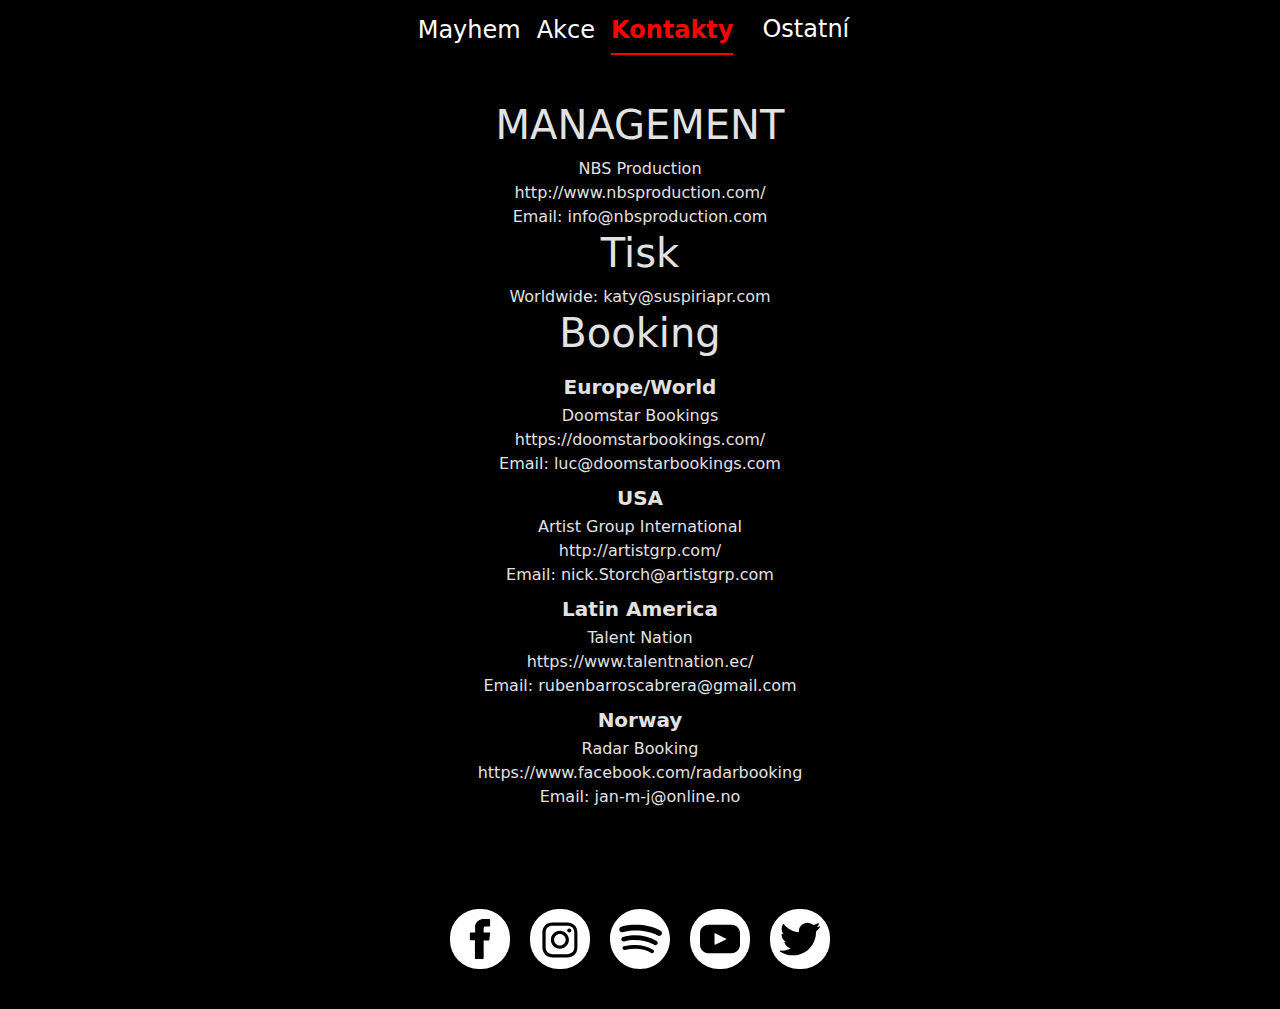
<file: html/kontakty.html>
<!doctype html>
<html lang="cs">
  <head>
    <meta charset="utf-8">
    <meta name="viewport" content="width=device-width, initial-scale=1">
    <link href="https://cdn.jsdelivr.net/npm/bootstrap@5.3.3/dist/css/bootstrap.min.css" rel="stylesheet" integrity="sha384-QWTKZyjpPEjISv5WaRU9OFeRpok6YctnYmDr5pNlyT2bRjXh0JMhjY6hW+ALEwIH" crossorigin="anonymous">
    <link rel="stylesheet" type="text/css" href="../styly.css">
  </head>
  <body class="bg-black">
    <script src="https://cdn.jsdelivr.net/npm/bootstrap@5.3.3/dist/js/bootstrap.bundle.min.js" integrity="sha384-YvpcrYf0tY3lHB60NNkmXc5s9fDVZLESaAA55NDzOxhy9GkcIdslK1eN7N6jIeHz" crossorigin="anonymous"></script>
    <nav class="navbar navbar-expand-lg">
      <div class="container">
          <button class="navbar-toggler" type="button" data-bs-toggle="collapse" data-bs-target="#navbarNav" aria-controls="navbarNav" aria-expanded="false" aria-label="Toggle navigation">
            <span class="navbar-toggler-icon"></span>
          </button>
        <div class="collapse navbar-collapse justify-content-center" id="navbarNav">
        <ul class="nav nav-underline bg-black">
            <li class="nav-item">
              <h4><a class="nav-link text-cs"href="../index.html">Mayhem</a></h4>
            </li>
            <li class="nav-item">
              <h4><a class="nav-link text-cs" href="akce.html">Akce</a></h4>
            </li>
            <li class="nav-item">
              <h4><a class="nav-link active text-cs" aria-current="page" href="#">Kontakty</a></h4>
            </li>
            <div class="dropdown">
              <a class="btn dropdown-toggle text-cs" href="#" role="button" data-bs-toggle="dropdown" aria-expanded="false">
                <h4 class="drop">Ostatní</h4>
              </a>
              <ul class="dropdown-menu">
                <li><a class="dropdown-item" href="diskografie.html">Diskografie</a></li>
                <li><a class="dropdown-item" href="#">Biografie</a></li>
                <li><a class="dropdown-item" href="#">Galerie</a></li>
              </ul>
            </div>
          </ul>
        </div>
      </div>
    </nav>
    <div class="kontakty">
        <h1>MANAGEMENT</h1>
        <p>NBS Production</p>
        <a href="http://www.nbsproduction.com/">http://www.nbsproduction.com/</a>
        <p>Email: info@nbsproduction.com</p>
        <h1>Tisk</h1>
        <p>Worldwide: katy@suspiriapr.com</p>
        <h1>Booking</h1>
        <h5>Europe/World</h5>
        <p>Doomstar Bookings</p>
        <a href="https://doomstarbookings.com/">https://doomstarbookings.com/</a>
        <p>Email: luc@doomstarbookings.com</p>
        <h5>USA</h5>
        <p>Artist Group International</p>
        <a href="http://artistgrp.com/">http://artistgrp.com/</a>
        <p>Email: nick.Storch@artistgrp.com</p>
        <h5>Latin America</h5>
        <p>Talent Nation</p>
        <a href="https://www.talentnation.ec/">https://www.talentnation.ec/</a>
        <p>Email: rubenbarroscabrera@gmail.com</p>
        <h5>Norway</h5>
        <p>Radar Booking</p>
        <a href="https://www.facebook.com/radarbooking">https://www.facebook.com/radarbooking</a>
        <p>Email: jan-m-j@online.no</p>
    </div>
    <footer class="w-100" style="margin-top: 100px;">
        <div class="d-flex justify-content-center">
          <button class="facebook" onclick="window.open('https://www.facebook.com/mayhemofficial','_blank')">
            <img src="../img/facebook.svg" alt="">
          </button>
          <button class="instagram" onclick="window.open('https://www.instagram.com/thetruemayhem/','_blank')">
            <img src="../img/instagram.svg" alt="">
          </button>
          <a href="https://open.spotify.com/artist/0dR10i73opHXuRuLbgxltM?si=CTbqN5X3T0yCFAO8qM2T3w&nd=1&dlsi=c84766bbb928489f" target="_blank">
            <img class="spotify" src="../img/spotify.svg" alt="">
          </a>
          <button class="youtube" onclick="window.open('https://www.youtube.com/user/MayhemOfficialVideo','_blank')">
            <img src="../img/youtube.svg" alt="">
          </button>
          <button class="twitter" onclick="window.open('https://x.com/mayhemnorway?lang=en','_blank')">
            <img src="../img/twitter.svg" alt="">
          </button>
        </div>
      </footer>
  </body>
</html>
</file>
<file: styly.css>
.dropdown:hover>.dropdown-menu {
    display: block;
}
.dropdown>.dropdown-toggle:active {
  pointer-events: none;
}
.dropdown-toggle::after {
  display: none;
}
.text-cs {
  --bs-text-opacity: 1;
  color: white;
}
.text-cs:hover {
  animation-duration: 0.5s;
  color: red;
}
.nav-underline .nav-link.active, .nav-underline .show>.nav-link {
  color: red;
}
.dropdown-item.active, .dropdown-item:active {
  color: red;
  background-color: white;
}
.acc {
  color: red;
}
.drop {
  cursor: default;
}
.dropdown-menu {
  --bs-dropdown-padding-y: 0rem;
  --bs-dropdown-bg: black;
  --bs-dropdown-color: white;
}
.dropdown-item {
  color: white;
  font-size: larger;
  padding: 15px 40px;
}
.dropdown-item:hover {
  background-color: #ffffff;
  color: rgb(219, 41, 41);
}
.mayhem-img {
  margin-top: 50px;
}
.navbar-toggler-icon {
  background-image: url(img/icons8-menu-50.png);
}
.members {
  margin-top: 300px;
}
.carousel {
  border: 5px;
  border-color: white;
  border-style: solid;
}
.navbar {
  background-color: black;
}
@media only screen and (max-width:991px){
  .nav {
    flex-direction: column;
  }
}
  @media only screen and (min-width:992px){
    .mayhem-img {
      max-width: 900px;
    }
    .members {
      max-width: 900px;
    }
    .diskografie {
      max-width: 1400px;
    }
  }
  .info p {
    font-size: larger;
    margin-top: 15px;
  }
  .info {
    margin-top: 50px;
    color: white;
  }
  footer {
    height: 100px;
    padding: 20px;
    margin-top: 200px;
    padding-top: 0px;
  }
  footer button {
    width: 60px;
    height: 60px;
    border-radius: 48%;
    border: none;
    margin-left: 10px;
    margin-right: 10px;
    background-color: white;
  }
  .spotify {
    width: 60px;
    height: 60px;
    margin-left: 10px;
    margin-right: 10px;
  }
  footer img {
    width: 40px;
  }
  .card-img, .card-img-top {
    border-top-left-radius: 0;
    border-top-right-radius: 0;
    border: none;
  }

      /*↓Spec. CSS pro akce.html↓*/

.odkazy ul {
  list-style-type: none;
}
.odkazy {
  margin-top: 100px;
}
.odkazy button {
  padding: 15px;
  background-color: rgb(110, 0, 0);
  color: white;
  border: none;
  font-weight: 700;
}
.odkazy button:hover {
  color: rgb(255, 41, 41);
}
.odkazy li {
  border-bottom: 1px;
  border-color: rgb(29, 29, 29);
  padding-bottom: 5px;
  margin-top: 10px;
  border-style: solid;
  flex-direction: row;
  display: flex;
  border-top: 0;
  border-left: 0;
  border-right: 0;
  height: fit-content;
}
.odkazy li a {
  flex-direction: row;
  justify-content: space-between;
  text-decoration: none;
  color: rgb(226, 226, 226);
}
.odkazy li a div {
  flex-direction: row;
  display: flex;
}
.odkazy li a div p {
  padding: 10px;
  margin: 0px;
  margin-block-start: 0;
  margin-block-end: 0;
  font-size: large;
}
.odkazy a:hover {
  color: rgb(255, 53, 53);
}
@media only screen and (max-width:575px){
  .odkazy li {
    flex-direction: column;
    margin-top: 30px;
  }
  .odkazy li a {
    flex-direction: column;
  }
  .odkazy button {
    width: 90%;
  }
  .odkazy li a div p {
    border-bottom: 1px;
    border-color: rgb(31, 31, 31);
    border-style: solid;
    border-top: 0;
    border-left: 0;
    border-right: 0;
  }
  .odkazy ul {
    margin-top: 0px;
  }
}

      /*↓Spec. CSS pro kontakty.html↓*/

  .kontakty {
    display: flex;
    flex-direction: column;
    justify-content: center;
    align-items: center;
    color: rgb(226, 226, 226);
    margin-top: 30px;
  }
  .kontakty p {
    margin-bottom: 0px;
  }
  .kontakty a:hover {
    color: rgb(255, 53, 53);
  }
  .kontakty a {
    color: rgb(226, 226, 226);
    text-decoration: none;
  }
  .kontakty h5 {
    margin-top: 10px;
    margin-bottom: 5px;
    font-weight: 700;
    color: rgb(226, 226, 226)
  }
  .kontakty h1 {
    color: rgb(226, 226, 226)
  }

        /*↓Spec. CSS pro diskografie.html↓*/

  .diskografie .card {
    color: white;
    background-color: black;
    border: none;
    text-align: center;
  }
  .card-img, .card-img-top {
    border-top-left-radius: 0;
    border-top-right-radius: 0;
    border: 5px;
    border-color: white;
    border-style: solid;
  }
  .diskografie .card h5 {
    margin-top: 7px;
    margin-bottom: 10px;
  }
  .diskografie {
    margin-top: 100px;
  }
  .row {
    margin-top: 100px;
  }

          /*↓Spec. CSS pro biografie.html↓*/
  
  .biografie .card {
    color: white;
    background-color: black;
    border-style: none;
  }
  .biografie .card h3 {
    margin-top: 7px;
    margin-bottom: 15px;
  }
  .bio {
    border-style: none;
  }
  .biografie {
    border-bottom: 1px;
    border-color: rgb(29, 29, 29);
    padding-bottom: 5px;
    margin-top: 10px;
    border-style: solid;
    border-top: 0;
    border-left: 0;
    border-right: 0;
  }
  .cleni h6 {
    margin-bottom: 15px;
    font-weight: 400;
    color: rgb(158, 158, 158);
  }
  .cleni .card {
    color: white;
    background-color: black;
    border: none;
    text-align: center;
  }

            /*↓Spec. CSS pro galerie.html↓*/
</file>
